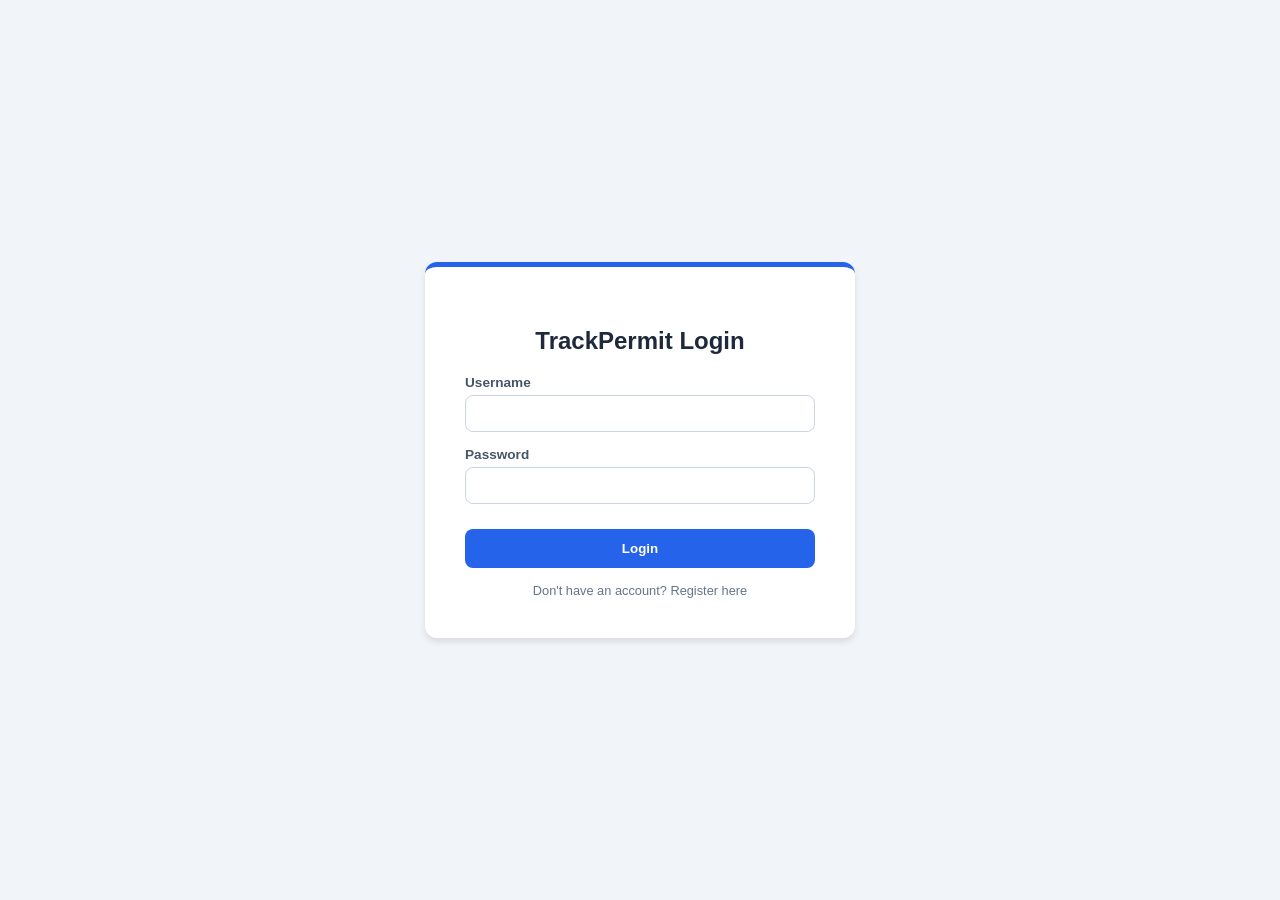
<file: templates/login.html>
<!DOCTYPE html>
<html lang="en">
<head>
    <meta charset="UTF-8">
    <title>Login | TrackPermit</title>
    <style>
        body { font-family: 'Segoe UI', sans-serif; background: #f1f5f9; display: flex; justify-content: center; align-items: center; height: 100vh; margin: 0; }
        .login-box { background: white; padding: 40px; border-radius: 12px; box-shadow: 0 4px 6px rgba(0,0,0,0.1); width: 350px; border-top: 5px solid #2563eb; }
        h2 { text-align: center; color: #1e293b; margin-bottom: 20px; }
        .form-group { margin-bottom: 15px; }
        label { display: block; font-size: 0.85rem; font-weight: 600; margin-bottom: 5px; color: #475569; }
        input { width: 100%; padding: 10px; border: 1px solid #cbd5e1; border-radius: 8px; box-sizing: border-box; outline: none; }
        input:focus { border-color: #2563eb; }
        .btn { width: 100%; background: #2563eb; color: white; border: none; padding: 12px; border-radius: 8px; font-weight: bold; cursor: pointer; margin-top: 10px; }
        .btn:hover { background: #1d4ed8; }
        .links { text-align: center; margin-top: 15px; font-size: 0.8rem; }
        .links a { color: #64748b; text-decoration: none; }
        .links a:hover { color: #2563eb; }
    </style>
</head>
<body>
    <div class="login-box">
        <h2>TrackPermit Login</h2>
        <form method="POST">
            <div class="form-group">
                <label>Username</label>
                <input type="text" name="username" required>
            </div>
            <div class="form-group">
                <label>Password</label>
                <input type="password" name="password" required>
            </div>
            <button type="submit" class="btn">Login</button>
        </form>
        <div class="links">
            <a href="/register">Don't have an account? Register here</a>
        </div>
    </div>
</body>
</html>
</file>
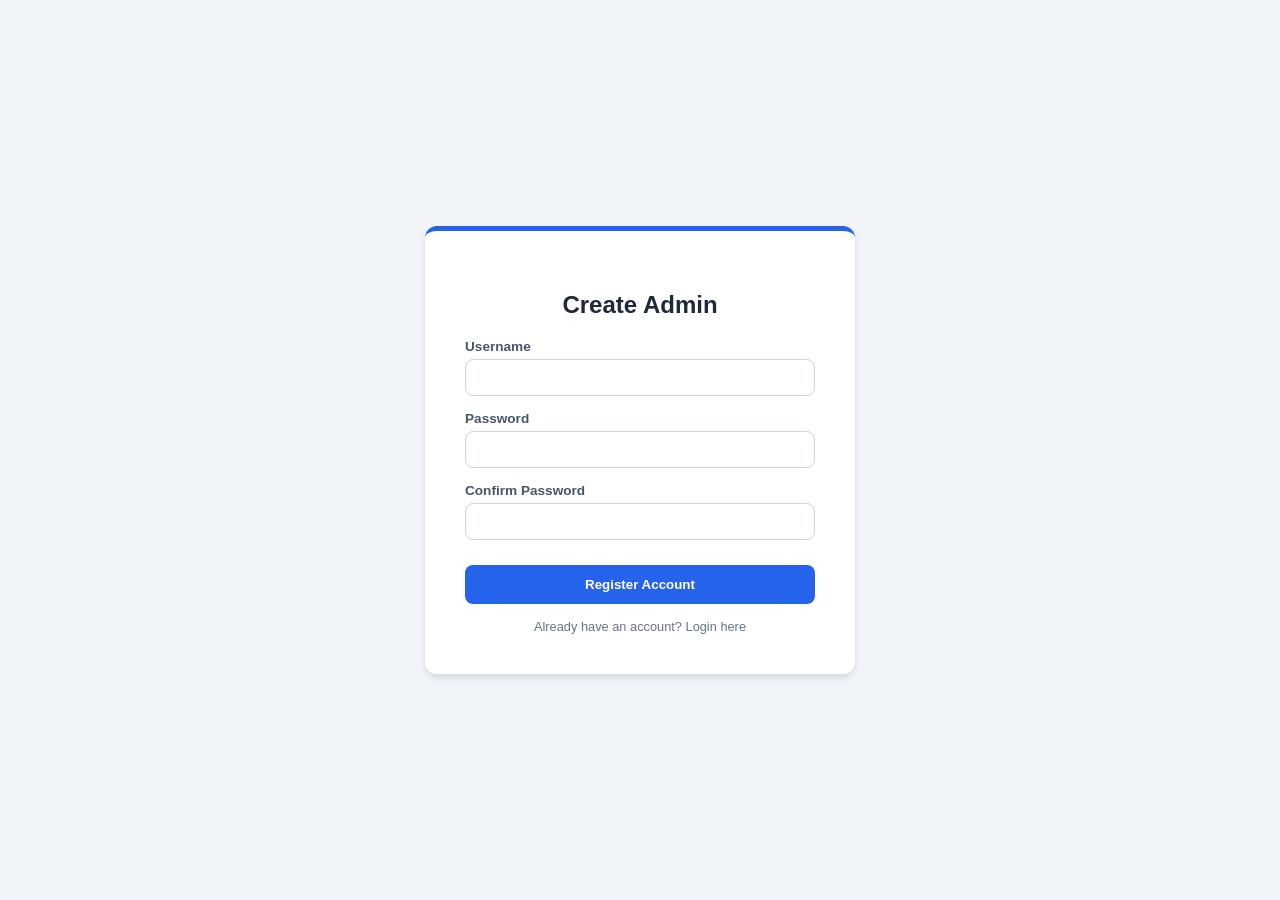
<file: templates/register.html>
<!DOCTYPE html>
<html>
<head>
    <title>Register | TrackPermit</title>
    <style>
        body { font-family: 'Segoe UI', sans-serif; background: #f1f5f9; display: flex; justify-content: center; align-items: center; height: 100vh; margin: 0; }
        .register-box { background: white; padding: 40px; border-radius: 12px; box-shadow: 0 4px 6px rgba(0,0,0,0.1); width: 350px; border-top: 5px solid #2563eb; }
        h2 { text-align: center; color: #1e293b; }
        .form-group { margin-bottom: 15px; }
        label { display: block; font-size: 0.85rem; font-weight: 600; margin-bottom: 5px; color: #475569; }
        input { width: 100%; padding: 10px; border: 1px solid #cbd5e1; border-radius: 8px; box-sizing: border-box; }
        .btn { width: 100%; background: #2563eb; color: white; border: none; padding: 12px; border-radius: 8px; font-weight: bold; cursor: pointer; margin-top: 10px; }
        .login-link { display: block; text-align: center; margin-top: 15px; font-size: 0.8rem; color: #64748b; text-decoration: none; }
    </style>
</head>
<body>
    <div class="register-box">
        <h2>Create Admin</h2>
        <form method="POST">
            <div class="form-group">
                <label>Username</label>
                <input type="text" name="username" required>
            </div>
            <div class="form-group">
                <label>Password</label>
                <input type="password" name="password" required>
            </div>
            <div class="form-group">
                <label>Confirm Password</label>
                <input type="password" name="confirm_password" required>
            </div>
            <button type="submit" class="btn">Register Account</button>
        </form>
        <a href="/login" class="login-link">Already have an account? Login here</a>
    </div>
</body>
</html>
</file>
